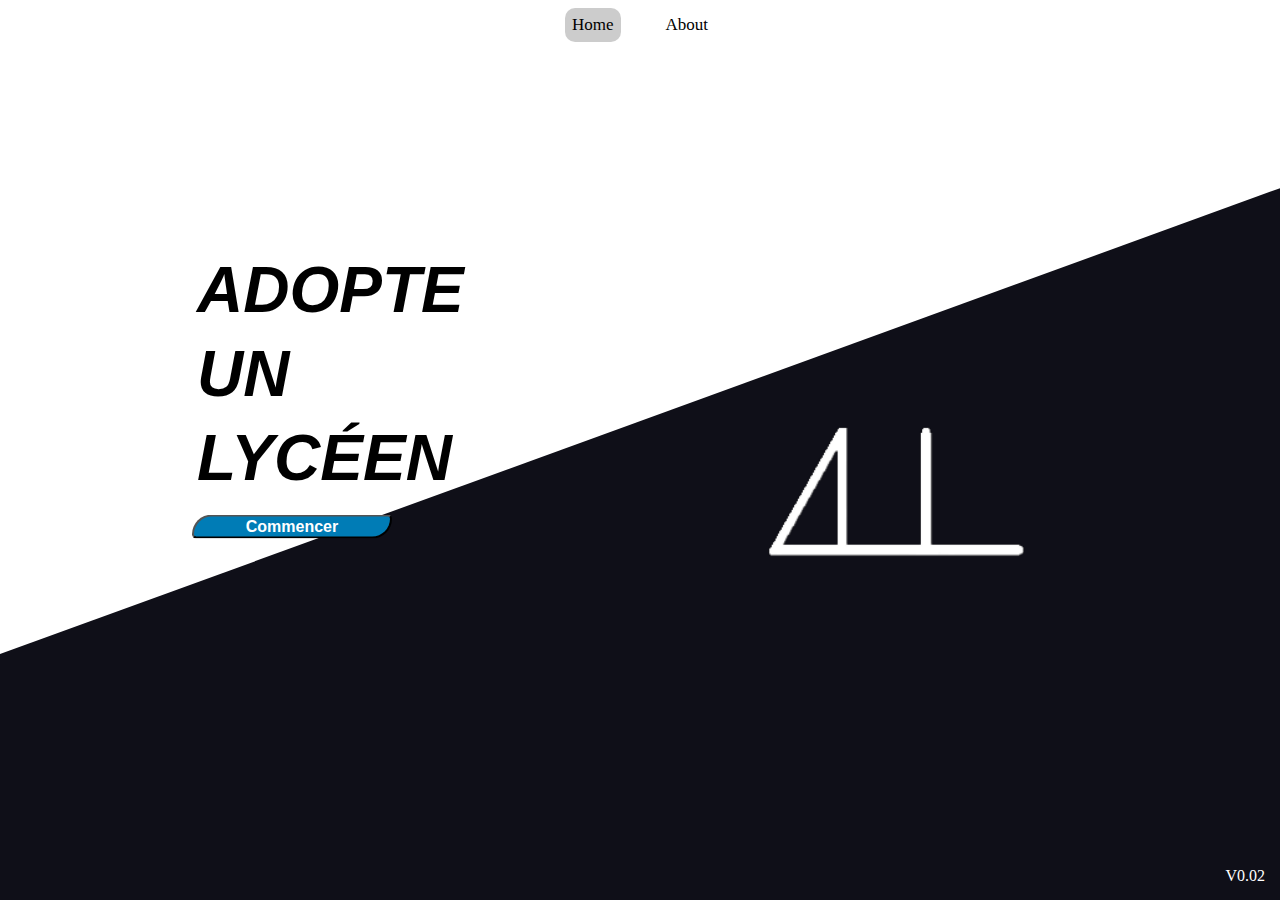
<file: index.html>
<!DOCTYPE html>
<html lang="en">
<head>
    <meta charset="UTF-8">
    <meta http-equiv="X-UA-Compatible" content="IE=edge">
    <meta name="viewport" content="width=device-width, initial-scale=1.0">
    <link rel="stylesheet" href="static/index.css">
    <link rel="stylesheet" href="static/theme.css">
    <link rel="stylesheet" href="static/version.css">
    <title>AdopteUnLyceen</title>
</head>
<header>
    <div class="header">
        <a class="header active" href="">Home</a>
        <a class="header" href="/about">About</a>
    </div>
</header>
<body>
    <div class="container">
        <div class="line"></div>
        <div class="infos">
            <div class="title">
                <p class="title">Adopte</p>
                <p class="title">un</p>
                <p class="title">lycéen</p>
            </div>
            <input class="start" type="button" value="Commencer" onclick="window.location.href='intro.html'">
        </div>
        <div class="img">
            <img src="static/logo.png">
        </div>
        <p class="version" id="VERSION">V0.02</p>
    </div>
    <script type="text/javascript" src="cookies.js"></script>
    <script>
        if(checkCookie()){
            window.location.href = "/AdopteUnLyceen/home.html"
        }
    </script>
</body>
</html>
</file>
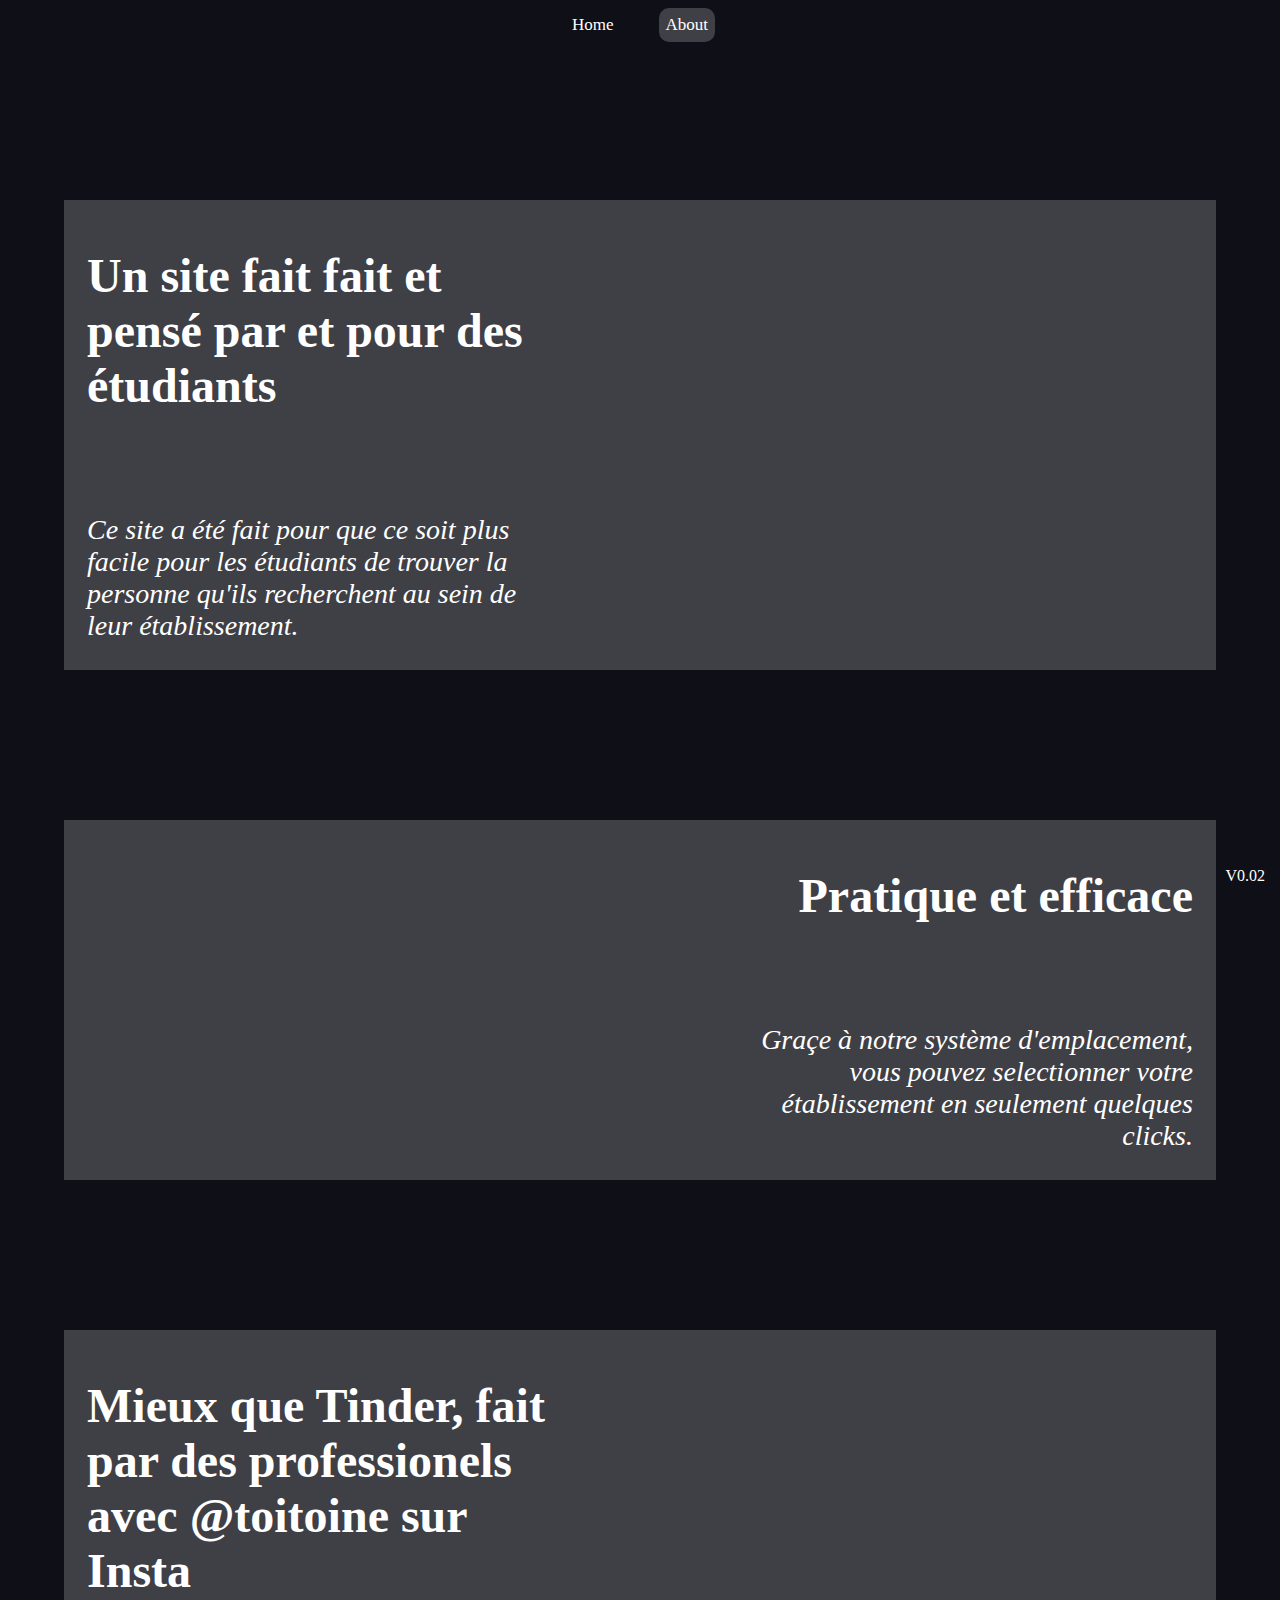
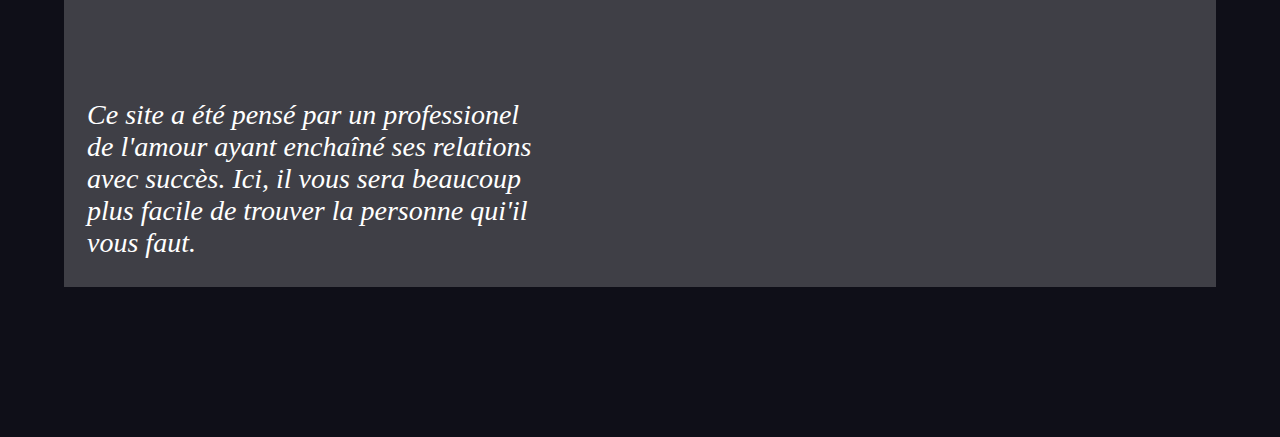
<file: about.html>
<!DOCTYPE html>
<html lang="en">
<head>
    <meta charset="UTF-8">
    <meta http-equiv="X-UA-Compatible" content="IE=edge">
    <meta name="viewport" content="width=device-width, initial-scale=1.0">
    <link rel="stylesheet" href="static/about.css">
    <link rel="stylesheet" href="static/theme.css">
    <link rel="stylesheet" href="static/version.css">
    <title>AdopteUnLyceen</title>
</head>
<header>
    <div class="header">
        <a class="header" href="/AdopteUnLyceen/">Home</a>
        <a class="header active" href="">About</a>
    </div>
</header>
<body>
    <div class="container">
        <div class="wrapper">
			<div class="card">
				<div class="infos">
					<div class="title">
						<p class="title">Un site fait fait et pensé par et pour des étudiants</p>
					</div>
					<div class="description">
						<p class="description">
							Ce site a été fait pour que ce soit plus facile pour les étudiants de trouver 
							la personne qu'ils recherchent au sein de leur établissement.
						</p>
					</div>
				</div>
			</div>
			<div class="card">
				<div class="infos">
					<div class="title">
						<p class="title">Pratique et efficace</p>
					</div>
					<div class="description">
						<p class="description">
							Graçe à notre système d'emplacement, vous pouvez selectionner votre établissement
							en seulement quelques clicks.
						</p>
					</div>
				</div>
			</div>
			<div class="card">
				<div class="infos">
					<div class="title">
						<p class="title">Mieux que Tinder, fait par des professionels avec @toitoine sur Insta</p>
					</div>
					<div class="description">
						<p class="description">
							Ce site a été pensé par un professionel de l'amour ayant enchaîné ses relations avec succès.
							Ici, il vous sera beaucoup plus facile de trouver la personne qui'il vous faut.
						</p>
					</div>
				</div>
			</div>
        </div>
        <p class="version" id="VERSION">V0.02</p>
    </div>
    <script type="text/javascript" src="cookies.js"></script>
</body>
</html>
</file>
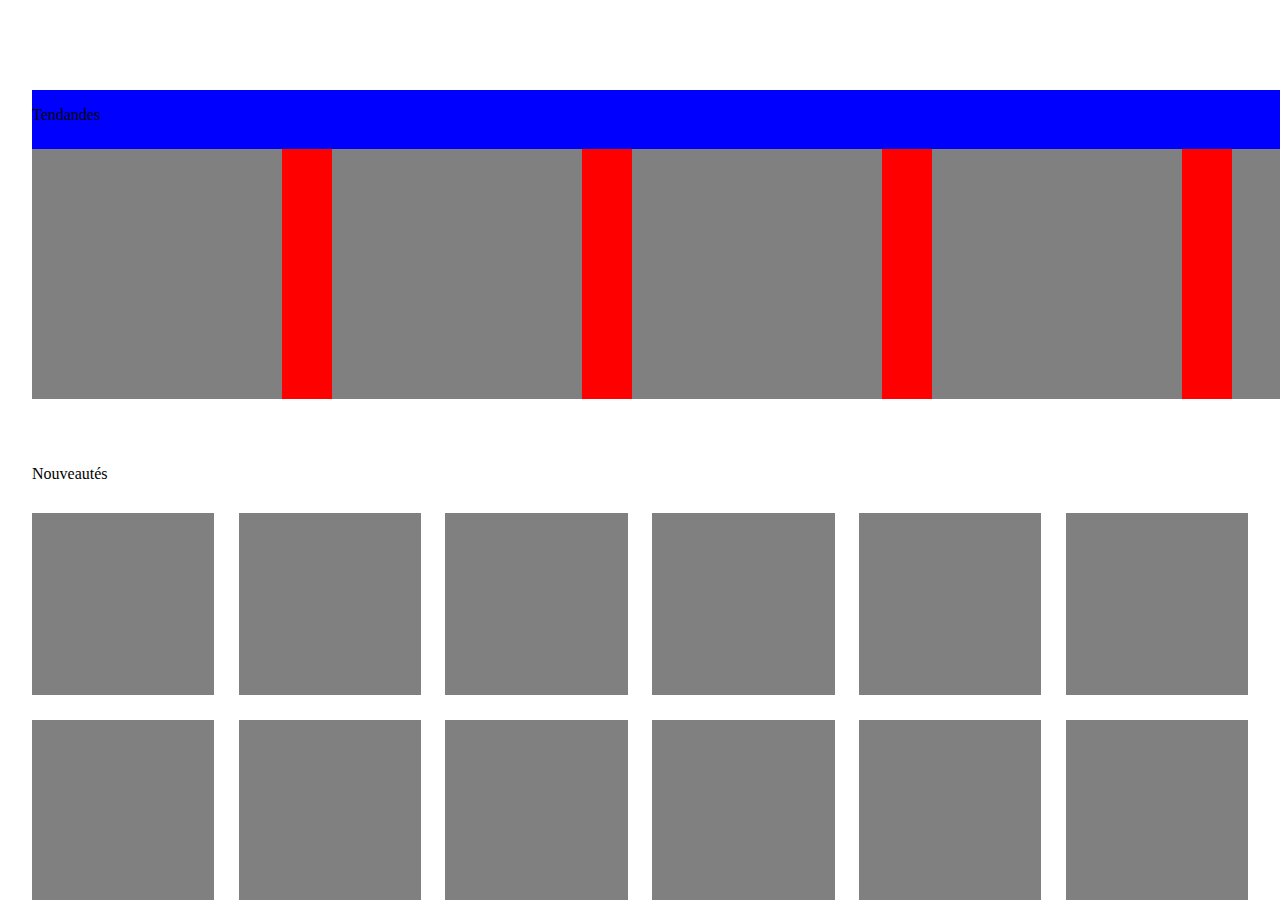
<file: home.html>
<!DOCTYPE html>
<html lang="en">
<head>
    <meta charset="UTF-8">
    <meta http-equiv="X-UA-Compatible" content="IE=edge">
    <meta name="viewport" content="width=device-width, initial-scale=1.0">
    <link rel="stylesheet" href="static/home.css">
    <link rel="stylesheet" href="static/theme.css">
    <link rel="stylesheet" href="static/version.css">
    <title>AdopteUnLyceen</title>
</head>
<body>
    <div class="container">
        <div class="header"></div>
        <div class="inline">
            <p class="title">Tendandes</p>
            <div class="wrapper">
                <div class="card"></div>
                <div class="card"></div>
                <div class="card"></div>
                <div class="card"></div>
                <div class="card"></div>
                <div class="card"></div>
                <div class="card"></div>
                <div class="card"></div>
                <div class="card"></div>
                <div class="card"></div>
                <div class="card"></div>
                <div class="card"></div>
                <div class="card"></div>
                <div class="card"></div>
                <div class="card"></div>
                <div class="card"></div>
                <div class="card"></div>
                <div class="card"></div>
                <div class="card"></div>
                <div class="card"></div>
                <div class="card"></div>
                <div class="card"></div>
                <div class="card"></div>
                <div class="card"></div>
                <div class="card"></div>
                <div class="card"></div>
                <div class="card"></div>
                <div class="card"></div>
                <div class="card"></div>
                <div class="card"></div>
            </div>
        </div>
        <div class="incolumn">
            <p class="title">Nouveautés</p>
            <div class="wrapper">
                <div class="card"></div>
                <div class="card"></div>
                <div class="card"></div>
                <div class="card"></div>
                <div class="card"></div>
                <div class="card"></div>
                <div class="card"></div>
                <div class="card"></div>
                <div class="card"></div>
                <div class="card"></div>
                <div class="card"></div>
                <div class="card"></div>
                <div class="card"></div>
                <div class="card"></div>
                <div class="card"></div>
                <div class="card"></div>
                <div class="card"></div>
                <div class="card"></div>
                <div class="card"></div>
                <div class="card"></div>
                <div class="card"></div>
                <div class="card"></div>
                <div class="card"></div>
                <div class="card"></div>
                <div class="card"></div>
                <div class="card"></div>
                <div class="card"></div>
                <div class="card"></div>
                <div class="card"></div>
                <div class="card"></div>
                <div class="card"></div>
                <div class="card"></div>
                <div class="card"></div>
                <div class="card"></div>
                <div class="card"></div>
                <div class="card"></div>
                <div class="card"></div>
                <div class="card"></div>
                <div class="card"></div>
                <div class="card"></div>
                <div class="card"></div>
                <div class="card"></div>
                <div class="card"></div>
                <div class="card"></div>
                <div class="card"></div>
                <div class="card"></div>
                <div class="card"></div>
                <div class="card"></div>
                <div class="card"></div>
            </div>
        </div>
    </div>
    <script type="text/javascript" src="cookies.js"></script>
    <!-- <script>
        if(!checkCookie()){
            window.location.href = "/AdopteUnLyceen/"
        }
    </script> -->
</body>
</html>
</file>
<file: static/index.css>
header {
  display: flex;
  position: absolute;
  top: 0;
  left: 50%;
  transform: translateX(-50%);
  width: 100%;
  height: 50px;
  z-index: 9;
}
header div.header {
  display: flex;
  position: absolute;
  top: 50%;
  left: 50%;
  transform: translate(-50%, -50%);
  width: 150px;
  height: 100%;
  align-items: center;
  justify-content: space-between;
}
header div.header a.header {
  color: black;
  padding: 7px 7px;
  font-size: 17px;
  text-decoration: underline;
  text-decoration-color: transparent;
  text-decoration-thickness: 2px;
  transition: all 300ms;
}
header div.header a.header.active {
  background-color: rgba(0, 0, 0, 0.2);
  border-radius: 10px;
}
header div.header a.header:hover {
  text-decoration-color: green;
  transition: all 300ms;
}

body {
  margin: 0;
  padding: 0;
  overflow: hidden;
}
body div.container {
  display: flex;
  position: absolute;
  top: 50%;
  left: 50%;
  transform: translate(-50%, -50%);
  width: 100%;
  height: 100%;
  overflow: hidden;
}
body div.container div.line {
  display: flex;
  position: absolute;
  top: 50%;
  left: 50%;
  transform: translateX(-50%) rotate(-20deg);
  width: 2000%;
  height: 100%;
  background-color: var(--black-line);
}
body div.container div.infos {
  display: flex;
  position: absolute;
  flex-direction: column;
  top: 40%;
  left: 25%;
  transform: translate(-50%, -50%);
  width: 20%;
  height: 25%;
  animation: spanFadeIn 1s;
}
body div.container div.infos div.title {
  display: flex;
  flex-direction: row;
  flex-wrap: wrap;
}
body div.container div.infos div.title p.title {
  padding: 5px;
  margin: 0;
  font-size: 4rem;
  font-family: "Franklin Gothic Medium", "Arial Narrow", Arial, sans-serif;
  font-weight: bold;
  font-style: italic;
  text-transform: uppercase;
  -webkit-touch-callout: none;
  -webkit-user-select: none;
  -khtml-user-select: none;
  -moz-user-select: none;
  -ms-user-select: none;
  user-select: none;
}
body div.container div.infos input.start {
  display: flex;
  width: 12.5rem;
  height: 2.5rem;
  align-items: center;
  justify-content: center;
  margin-top: 15px;
  border-radius: 120px 25px 120px 25px;
  color: white;
  font-size: 1rem;
  font-weight: bold;
  background-color: var(--blue-color);
  box-shadow: inset 0 0 0 0 var(--black-line);
  transition: all 300ms;
}
body div.container div.infos input.start:hover {
  border: 2px solid var(--blue-color);
  box-shadow: inset 800px -75px 20px 50px var(--black-line);
}
body div.container div.img {
  display: flex;
  position: absolute;
  top: 55%;
  left: 70%;
  transform: translate(-50%, -50%);
  width: 20%;
  height: 0;
  padding-bottom: 20%;
  animation: spanFadeInRight 1s;
}
body div.container div.img img {
  display: flex;
  position: absolute;
  top: 50%;
  left: 50%;
  transform: translate(-50%, -50%);
  width: 100%;
  height: 100%;
  object-fit: cover;
  pointer-events: none;
}

@keyframes spanFadeIn {
  0% {
    transform: translate(-50%, 0%);
  }
  100% {
    transform: translate(-50%, -50%);
  }
}
@keyframes spanFadeInRight {
  0% {
    transform: translate(0%, -50%);
  }
  100% {
    transform: translate(-50%, -50%);
  }
}
@media screen and (max-width: 700px) {
  body div.container div.infos {
    top: 50%;
    left: 50%;
    width: min-content;
    height: min-content;
    align-items: center;
    justify-content: center;
    background-color: rgba(0, 0, 0, 0.8);
    border-radius: 25px;
    z-index: 5;
  }
  body div.container div.infos div.title {
    flex-direction: column;
    align-items: center;
    justify-content: center;
    margin-top: 5%;
  }
  body div.container div.infos div.title p.title {
    color: white;
  }
  body div.container div.infos input.start {
    width: 20rem;
    height: 3.5rem;
    margin-top: 50px;
    margin-bottom: 5px;
  }
  body div.container div.img {
    top: 50%;
    left: 50%;
    width: 40%;
    height: 0;
    padding-bottom: 40%;
  }
}
</file>
<file: static/theme.css>
html {
  --black-line: rgb(15, 15, 24);
  --blue-color: rgb(0, 124, 182);
}
</file>
<file: static/version.css>
p.version#VERSION {
  display: flex;
  position: absolute;
  flex-direction: row;
  top: 100%;
  left: 100%;
  transform: translate(-100%, -100%);
  width: max-content;
  margin: 0;
  color: white;
  font-size: 1em;
  padding: 15px;
}
</file>
<file: static/about.css>
header {
  display: flex;
  position: absolute;
  top: 0;
  left: 50%;
  transform: translateX(-50%);
  width: 100%;
  height: 50px;
  z-index: 9;
}
header div.header {
  display: flex;
  position: absolute;
  top: 50%;
  left: 50%;
  transform: translate(-50%, -50%);
  width: 150px;
  height: 100%;
  align-items: center;
  justify-content: space-between;
}
header div.header a.header {
  color: white;
  padding: 7px 7px;
  font-size: 17px;
  text-decoration: underline;
  text-decoration-color: transparent;
  text-decoration-thickness: 2px;
  transition: all 300ms;
}
header div.header a.header.active {
  background-color: rgba(255, 255, 255, 0.2);
  border-radius: 10px;
}
header div.header a.header:hover {
  text-decoration-color: green;
  transition: all 300ms;
}

body {
  margin: 0;
  padding: 0;
  background-color: var(--black-line);
}
body div.container {
  display: flex;
  position: absolute;
  top: 50%;
  left: 50%;
  transform: translate(-50%, -50%);
  width: 100%;
  height: 100%;
}
body div.container div.wrapper {
  display: flex;
  position: absolute;
  flex-direction: column;
  top: 200px;
  left: 50%;
  transform: translateX(-50%);
  width: 90%;
}
body div.container div.wrapper div.card {
  display: flex;
  position: relative;
  width: 100%;
  margin-bottom: 150px;
  background-color: rgba(255, 255, 255, 0.2);
}
body div.container div.wrapper div.card:nth-child(2) {
  left: 100%;
  transform: translateX(-100%);
}
body div.container div.wrapper div.card:nth-child(2) div.infos {
  left: 100%;
  transform: translateX(-105%);
}
body div.container div.wrapper div.card:nth-child(2) div.infos div.title p.title {
  text-align: end;
}
body div.container div.wrapper div.card:nth-child(2) div.infos div.description p.description {
  text-align: end;
}
body div.container div.wrapper div.card div.infos {
  display: flex;
  position: relative;
  flex-direction: column;
  width: 40%;
  height: 100%;
  transform: translate(5%);
}
body div.container div.wrapper div.card div.infos div.title p.title {
  font-size: 3em;
  font-weight: bold;
  color: white;
}
body div.container div.wrapper div.card div.infos div.description {
  display: flex;
  position: relative;
  margin-top: 25px;
}
body div.container div.wrapper div.card div.infos div.description p.description {
  font-size: 1.75em;
  font-style: italic;
  color: white;
}
</file>
<file: static/home.css>
body {
  margin: 0;
  padding: 0;
}
body div.container {
  display: flex;
  position: absolute;
  flex-direction: column;
  top: 100%;
  left: 50%;
  transform: translate(-50%, -100%);
  width: 100%;
  height: 90%;
  overflow-x: hidden;
}
body div.container div.inline {
  position: relative;
  width: max-content;
  height: max-content;
  background-color: blue;
  margin-left: 2.5%;
}
body div.container div.inline div.wrapper {
  display: flex;
  position: relative;
  flex-direction: row;
  width: max-content;
  background-color: red;
  margin-top: 25px;
}
body div.container div.inline div.wrapper div.card {
  position: relative;
  width: 250px;
  height: 250px;
  margin-right: 50px;
  background-color: grey;
}
body div.container div.incolumn {
  display: flex;
  position: relative;
  flex-direction: column;
  width: 100%;
  height: 50%;
  margin-top: 50px;
}
body div.container div.incolumn p.title {
  margin-left: 2.5%;
}
body div.container div.incolumn div.wrapper {
  display: flex;
  position: absolute;
  flex-direction: row;
  flex-wrap: wrap;
  top: 0%;
  left: 50%;
  transform: translateX(-50%);
  width: 95%;
  justify-content: space-between;
  margin-top: 5%;
}
body div.container div.incolumn div.wrapper div.card {
  display: flex;
  position: relative;
  width: 15%;
  height: 0;
  padding-bottom: 15%;
  margin-bottom: 25px;
  background-color: grey;
}
</file>
